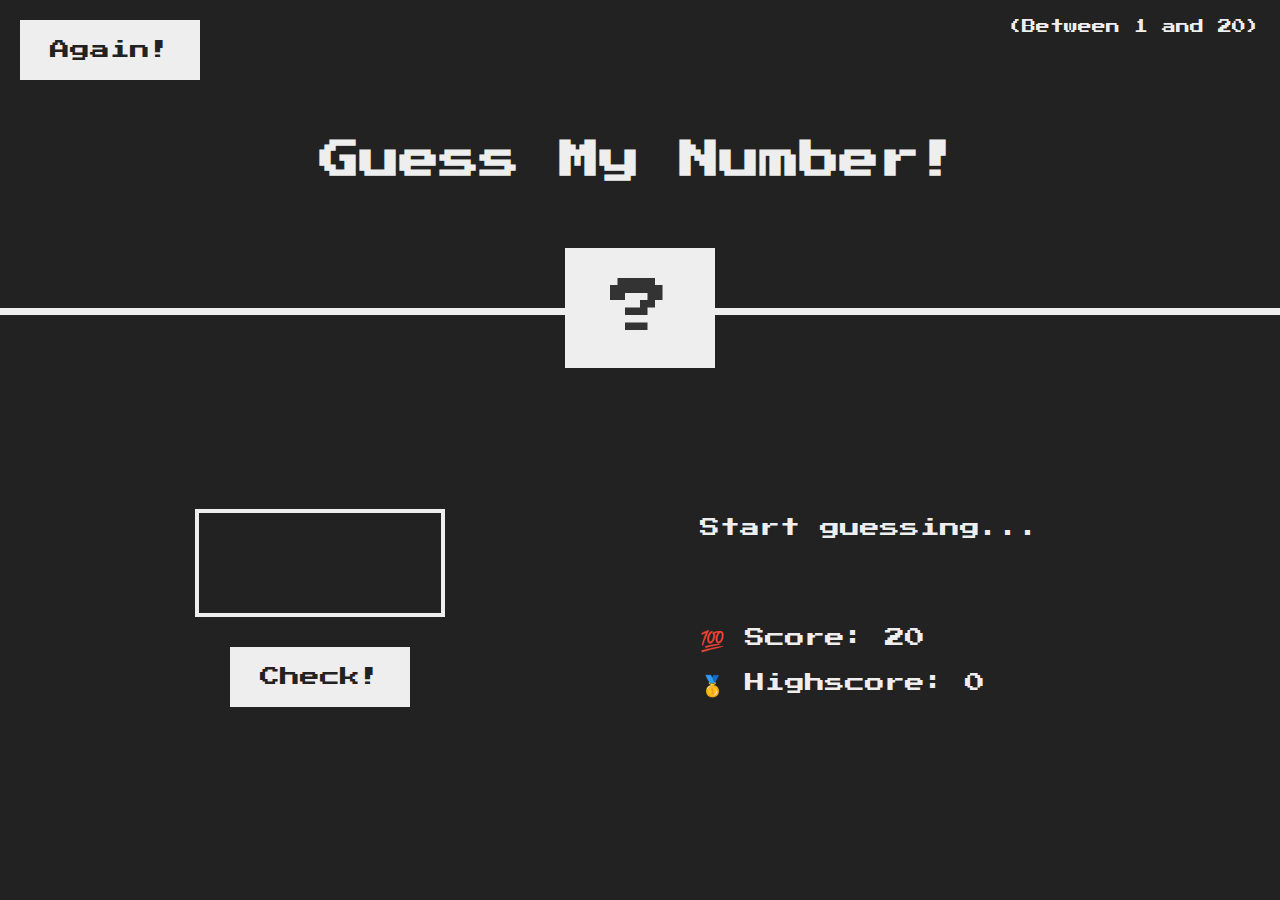
<file: guess my number/index.html>
<!DOCTYPE html>
<html lang="en">
  <head>
    <meta charset="UTF-8" />
    <meta name="viewport" content="width=device-width, initial-scale=1.0" />
    <meta http-equiv="X-UA-Compatible" content="ie=edge" />
    <link rel="stylesheet" href="style.css" />
    <title>Guess My Number!</title>
  </head>
  <body>
    <header>
      <h1>Guess My Number!</h1>
      <p class="between">(Between 1 and 20)</p>
      <button class="btn again">Again!</button>
      <div class="number">?</div>
    </header>
    <main>
      <section class="left">
        <input type="number" class="guess" />
        <button class="btn check">Check!</button>
      </section>
      <section class="right">
        <p class="message">Start guessing...</p>
        <p class="label-score">💯 Score: <span class="score">20</span></p>
        <p class="label-highscore">
          🥇 Highscore: <span class="highscore">0</span>
        </p>
      </section>
    </main>
    <script src="script.js"></script>
  </body>
</html>
</file>
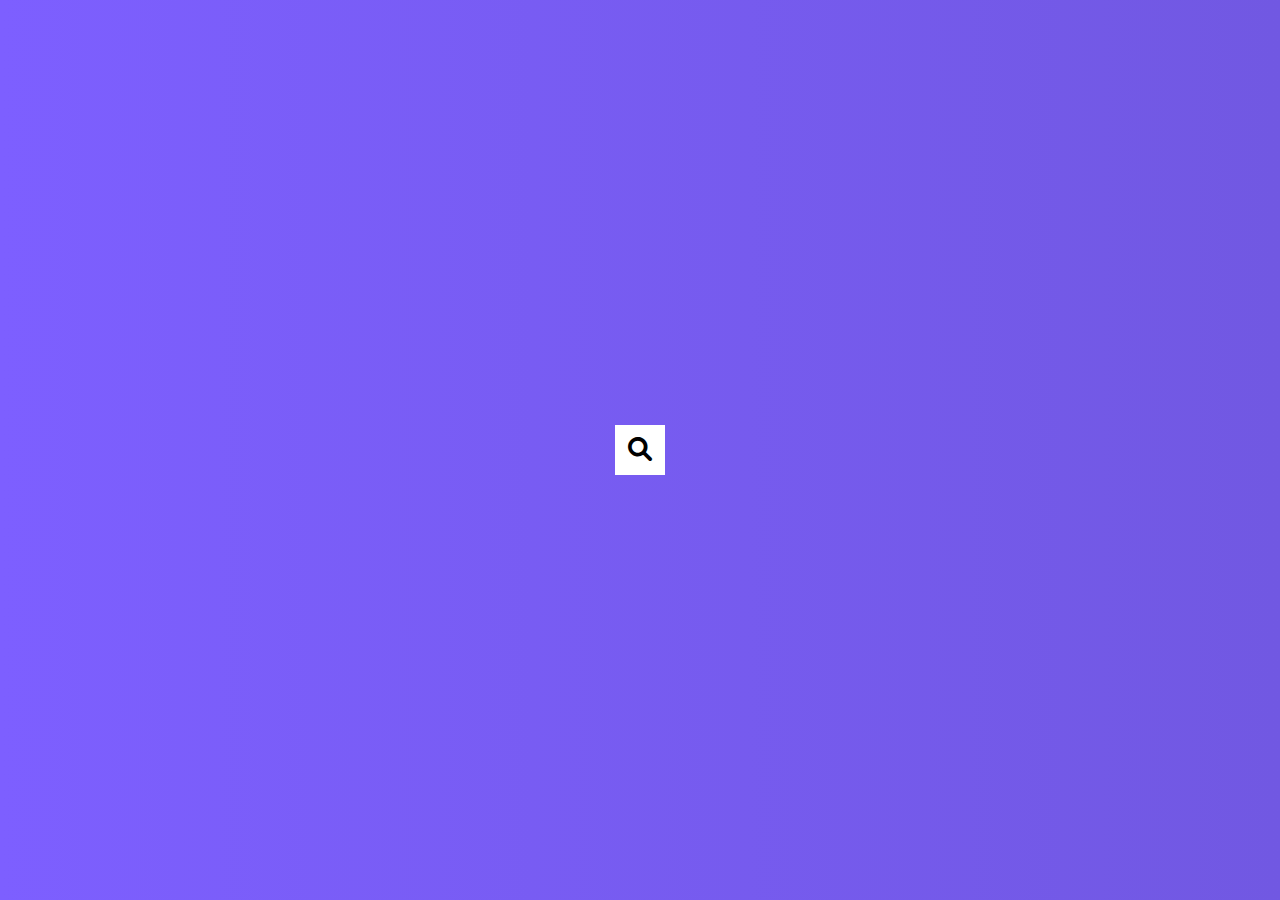
<file: project 4/index.html>
<!DOCTYPE html>
<html lang="en">
<head>
  <meta charset="UTF-8">
  <meta name="viewport" content="width=device-width, initial-scale=1.0">
  
  <link rel="stylesheet" href="style.css"></link>
  <link rel="stylesheet" href="https://cdnjs.cloudflare.com/ajax/libs/font-awesome/6.0.0-beta3/css/all.min.css">
  <title>Hidden Search</title>
</head>
<body>
  <div class="search">
    <input type="text" class="input" placeholder="Search...">
    <button class="btn">
      <i class="fas fa-search"></i>
    </button>
  </div>
  <script src="script.js"></script>
</body>
</html>
</file>
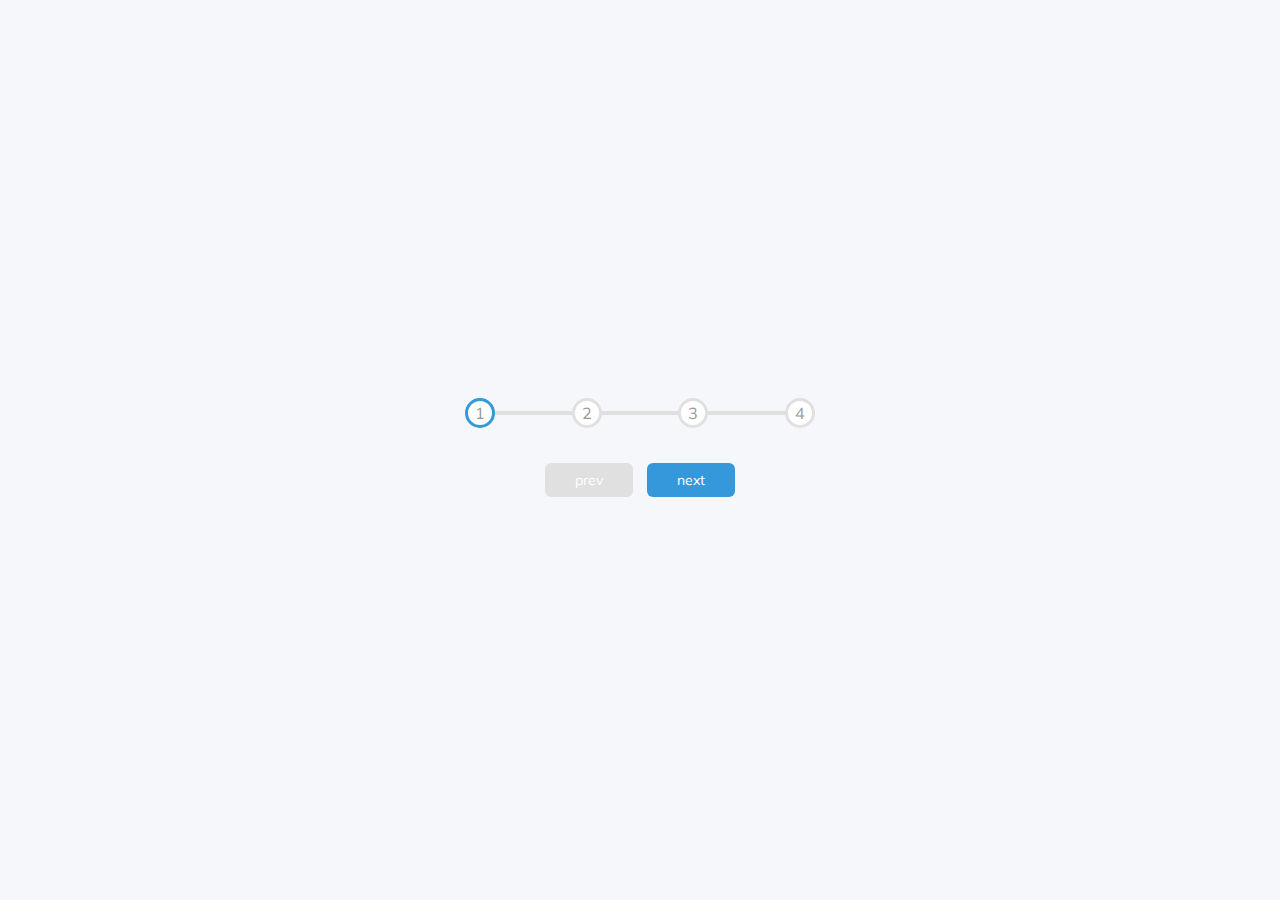
<file: project2/index.html>
<!DOCTYPE html>
<html lang="en">
<head>
  <meta charset="UTF-8">
  <meta name="viewport" content="width=device-width, initial-scale=1.0">
  <link rel="stylesheet" href="style.css" />
  <title>creating the steps</title>
</head>
<body>
  <div class="container">
    <div class="progress-container">
      <div class="progress" id="progress"></div>
      <div class="circle active">1</div>
      <div class="circle">2</div>
      <div class="circle">3</div>
      <div class="circle">4</div>
    </div>
    <button class="btn" id="prev" disabled>prev</button>
    <button class="btn" id="next">next</button>
  </div>
  <script src="script.js"></script>
</body>
</html>
</file>
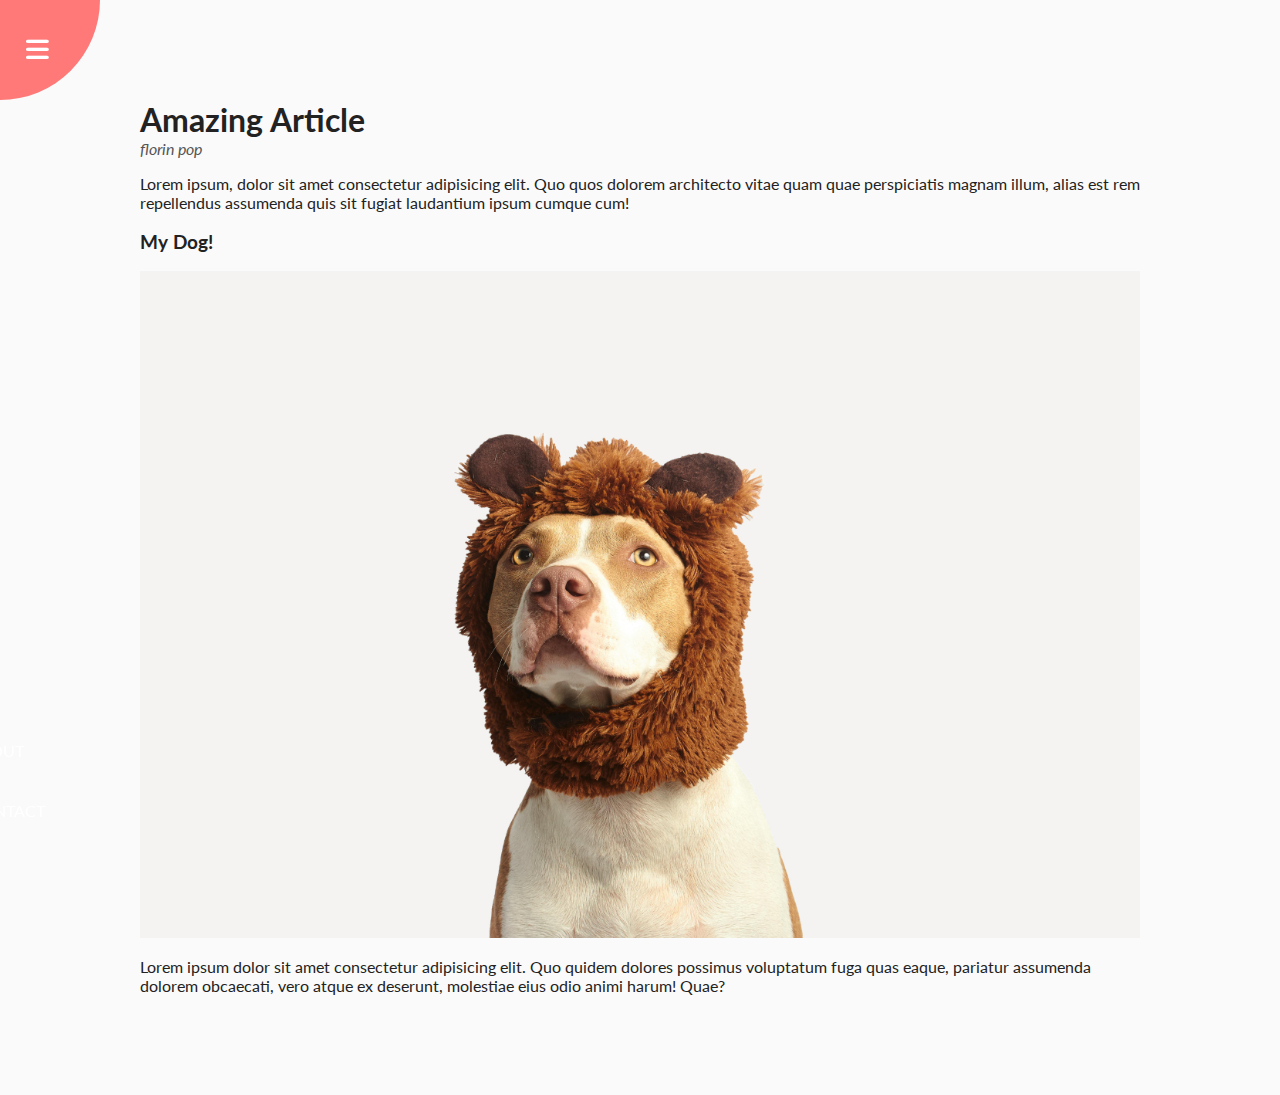
<file: project3/index.html>
<!DOCTYPE html>
<html lang="en">
<head>
  <meta charset="UTF-8">
  <meta name="viewport" content="width=device-width, initial-scale=1.0">
  <link rel="stylesheet" href="style.css"></link>
  <link rel="stylesheet" href="https://cdnjs.cloudflare.com/ajax/libs/font-awesome/6.0.0-beta3/css/all.min.css">

  <title>Rotation Navigation</title>
</head>
<body>
  <div class="container">
    <div class="circle-container">
      <div class="circle">
      <button id="close">
        <i class="fas fa-times"></i>
      </button>
      <button id="open">
        <i class="fas fa-bars"></i>
      </button>
    </div>
  </div>
  <div class="content">
    <h1>Amazing Article</h1>
    <samll class="florin">florin pop</samll>
    <p>Lorem ipsum, dolor sit amet consectetur adipisicing elit. Quo quos dolorem architecto vitae quam quae perspiciatis magnam illum, alias est rem repellendus assumenda quis sit fugiat laudantium ipsum cumque cum!</p>
    <h3>My Dog!</h3>
    <img src="pexels-gilberto-reyes-259461-825949.jpg">
    <p>Lorem ipsum dolor sit amet consectetur adipisicing elit. Quo quidem dolores possimus voluptatum fuga quas eaque, pariatur assumenda dolorem obcaecati, vero atque ex deserunt, molestiae eius odio animi harum! Quae?</p>
  </div>
</div>

<nav>
  <ul> 
    <li><i class="fas fa-home"></i> Home</li>
    <li><i class="fas fa-user-alt"></i> About</li>
    <li><i class="fas fa-envelope"></i> Contact</li>
  </ul>
</nav>
  <script src="script.js"></script>
</body>
</html>
</file>
<file: guess my number/style.css>
@import url("https://fonts.googleapis.com/css?family=Press+Start+2P&display=swap");

* {
  margin: 0;
  padding: 0;
  box-sizing: inherit;
}

html {
  font-size: 62.5%;
  box-sizing: border-box;
}

body {
  font-family: "Press Start 2P", sans-serif;
  color: #eee;
  background-color: #222;
  /* background-color: #60b347; */
}

/* LAYOUT */
header {
  position: relative;
  height: 35vh;
  border-bottom: 7px solid #eee;
}

main {
  height: 65vh;
  color: #eee;
  display: flex;
  align-items: center;
  justify-content: space-around;
}

.left {
  width: 52rem;
  display: flex;
  flex-direction: column;
  align-items: center;
}

.right {
  width: 52rem;
  font-size: 2rem;
}

/* ELEMENTS STYLE */
h1 {
  font-size: 4rem;
  text-align: center;
  position: absolute;
  width: 100%;
  top: 52%;
  left: 50%;
  transform: translate(-50%, -50%);
}

.number {
  background: #eee;
  color: #333;
  font-size: 6rem;
  width: 15rem;
  padding: 3rem 0rem;
  text-align: center;
  position: absolute;
  bottom: 0;
  left: 50%;
  transform: translate(-50%, 50%);
}

.between {
  font-size: 1.4rem;
  position: absolute;
  top: 2rem;
  right: 2rem;
}

.again {
  position: absolute;
  top: 2rem;
  left: 2rem;
}

.guess {
  background: none;
  border: 4px solid #eee;
  font-family: inherit;
  color: inherit;
  font-size: 5rem;
  padding: 2.5rem;
  width: 25rem;
  text-align: center;
  display: block;
  margin-bottom: 3rem;
}

.btn {
  border: none;
  background-color: #eee;
  color: #222;
  font-size: 2rem;
  font-family: inherit;
  padding: 2rem 3rem;
  cursor: pointer;
}

.btn:hover {
  background-color: #ccc;
}

.message {
  margin-bottom: 8rem;
  height: 3rem;
}

.label-score {
  margin-bottom: 2rem;
}
</file>
<file: project 4/style.css>
@import url("https://fonts.googleapis.com/css?family=Lato&display=swap");

* {
  box-sizing: border-box;
}

body {
  background-image: linear-gradient(90deg, #7d5fff, #7158e2);
  
  font-family: 'Roboto', sans-serif;
  overflow-x: hidden;
  margin: 0;
  height: 100vh;
  display: flex;
  justify-content: center;
  align-items: center;

}
.search{
  position: relative;
  height: 50px;
}
.search .input {
  background-color: #fff;
  border: 0;
  font-size: 18px;
  padding: 15px;
  height: 50px;
  width: 50px;
  transition: width 0.3s ease;
}
.btn {
  background-color: #fff;
  border: 0;
  cursor: pointer;
  font-size: 24px;
  position: absolute;
  top: 0;
  left: 0;
  height: 50px;
  width: 50px;
  transition: transform 0.3s ease;
}

.btn:focus,
.input:focus {
  outline: none;
}
.search.active .input {
  width: 200px;
}
.search.active .btn {
  transform: translateX(198px);
}
</file>
<file: project2/style.css>
@import url("https://fonts.googleapis.com/css?family=Muli&display=swap");

* {
  box-sizing: border-box;
}
:root{
  --line-border-fill:#3498db;
  --line-border-empty: #e0e0e0;
} 
body {
  background-color: #f6f7fb;
  font-family: "Muli", sans-serif;
  display: flex;
  align-items: center;
  justify-content: center;
  height: 100vh;
  overflow: hidden;
  margin: 0;
}
.container{
  text-align: center;
}
.progress-container{
  display: flex;
  justify-content: space-between;
  position: relative;
  margin-bottom: 30px;
  max-width: 100%;
  width: 350px;
} 
.progress-container::before{
  content: '';
  background-color: var(--line-border-empty);
  position: absolute;
  top: 50%;
  left: 0;
  transform: translateY(-50%);
  height: 4px;
  width: 100%;
  z-index: -1;
}
.progress{
  
  background-color: var(--line-border-fill);
  position: absolute;
  top: 50%;
  left: 0;
  transform: translateY(-50%);
  height: 4px;
  width: 0%;
  z-index: -1;
  transition: 0.4s ease;
}
.circle{
  background-color: #fff;
  color: #999;
  border-radius: 50%;
  height: 30px;
  width:30px;
  display: flex;
  align-items:center;
  justify-content: center;
  border: 3px solid var(--line-border-empty);
  transition: 0.4s ease;
}
.circle.active{
  border-color: var(--line-border-fill);
}
.btn{
  background-color: var(--line-border-fill);
  color: #fff;
  border: 0;
  border-radius: 6px;
  cursor: pointer;
  padding: 8px 30px;
  margin: 5px;
  font-family: inherit;
  font-size: 14px;
}
.btn:active {
  transform: scale(0.98);
}
.btn:focus {
  outline: 0;
}
.btn:disabled {
  background-color: var(--line-border-empty);
  cursor: not-allowed;
}
</file>
<file: project3/style.css>
@import url("https://fonts.googleapis.com/css?family=Lato&display=swap");

* {
  box-sizing: border-box;
}

body {
  background-color: #333;
  color: #222;
  font-family: 'Lato', sans-serif;
  overflow-x: hidden;
  margin: 0;
  

}
.container{
  background-color: #fafafa;
  transform-origin: top left;
  transition: transform 0.5s linear;
  width: 100vw;
  min-height: 100vh;
  padding: 50px;
}
.container.show-nav {
  transform: rotate(-20deg);
}
.circle-container {
  position: fixed;
  top: -100px;
  left: -100px;

}
.circle{
  background-color: #ff7979;
  height: 200px;
  width: 200px;
  border-radius: 50%;
  position: relative;
  transition: transform 0.5s linear;
}
.container.show-nav .circle{
  transform: rotate(-70deg);
}
.circle button {
  cursor: pointer;
  position: absolute;
  top: 50%;
  left: 50%;
  height: 100px;
  background: transparent;
  border: 0;
  font-size: 26px;
  color: #fff;
}
.circle button:focus {
  outline: none;
}

.circle button#open {
 left: 60%;
}
.circle button#close {
  top: 60%;
  transform: rotate(90deg);
  transform-origin: top left;
 }
.content img{
max-width: 100%;
}
.content{
  max-width: 1000px;
  margin: 50px auto;
}
.content h1{
  margin: 0;
}
.florin {
  color: #555;
  font-style: italic;
}
.content p {
  height: 1.5;
}
nav{
  position: fixed;
  bottom: 40px;
  left: 0;
  z-index: 100;
}
nav ul{
  list-style-type: none;
  padding-left: 30px;
}
nav ul li{
  text-transform: uppercase;
  color:#fff;
  margin: 40px 0;
  transform: translate(-100%); 
  transition: transform 0.4s ease-in;
}
nav ul li i{
  font-size: 20px;
  margin-right: 10px;
}

nav ul li + li {
  margin-left: 15px;
  transform: translate(-100%);
}
.container.show-nav + nav li{
transform: translateX(0);
transition-delay: 0.3s;
}
</file>
